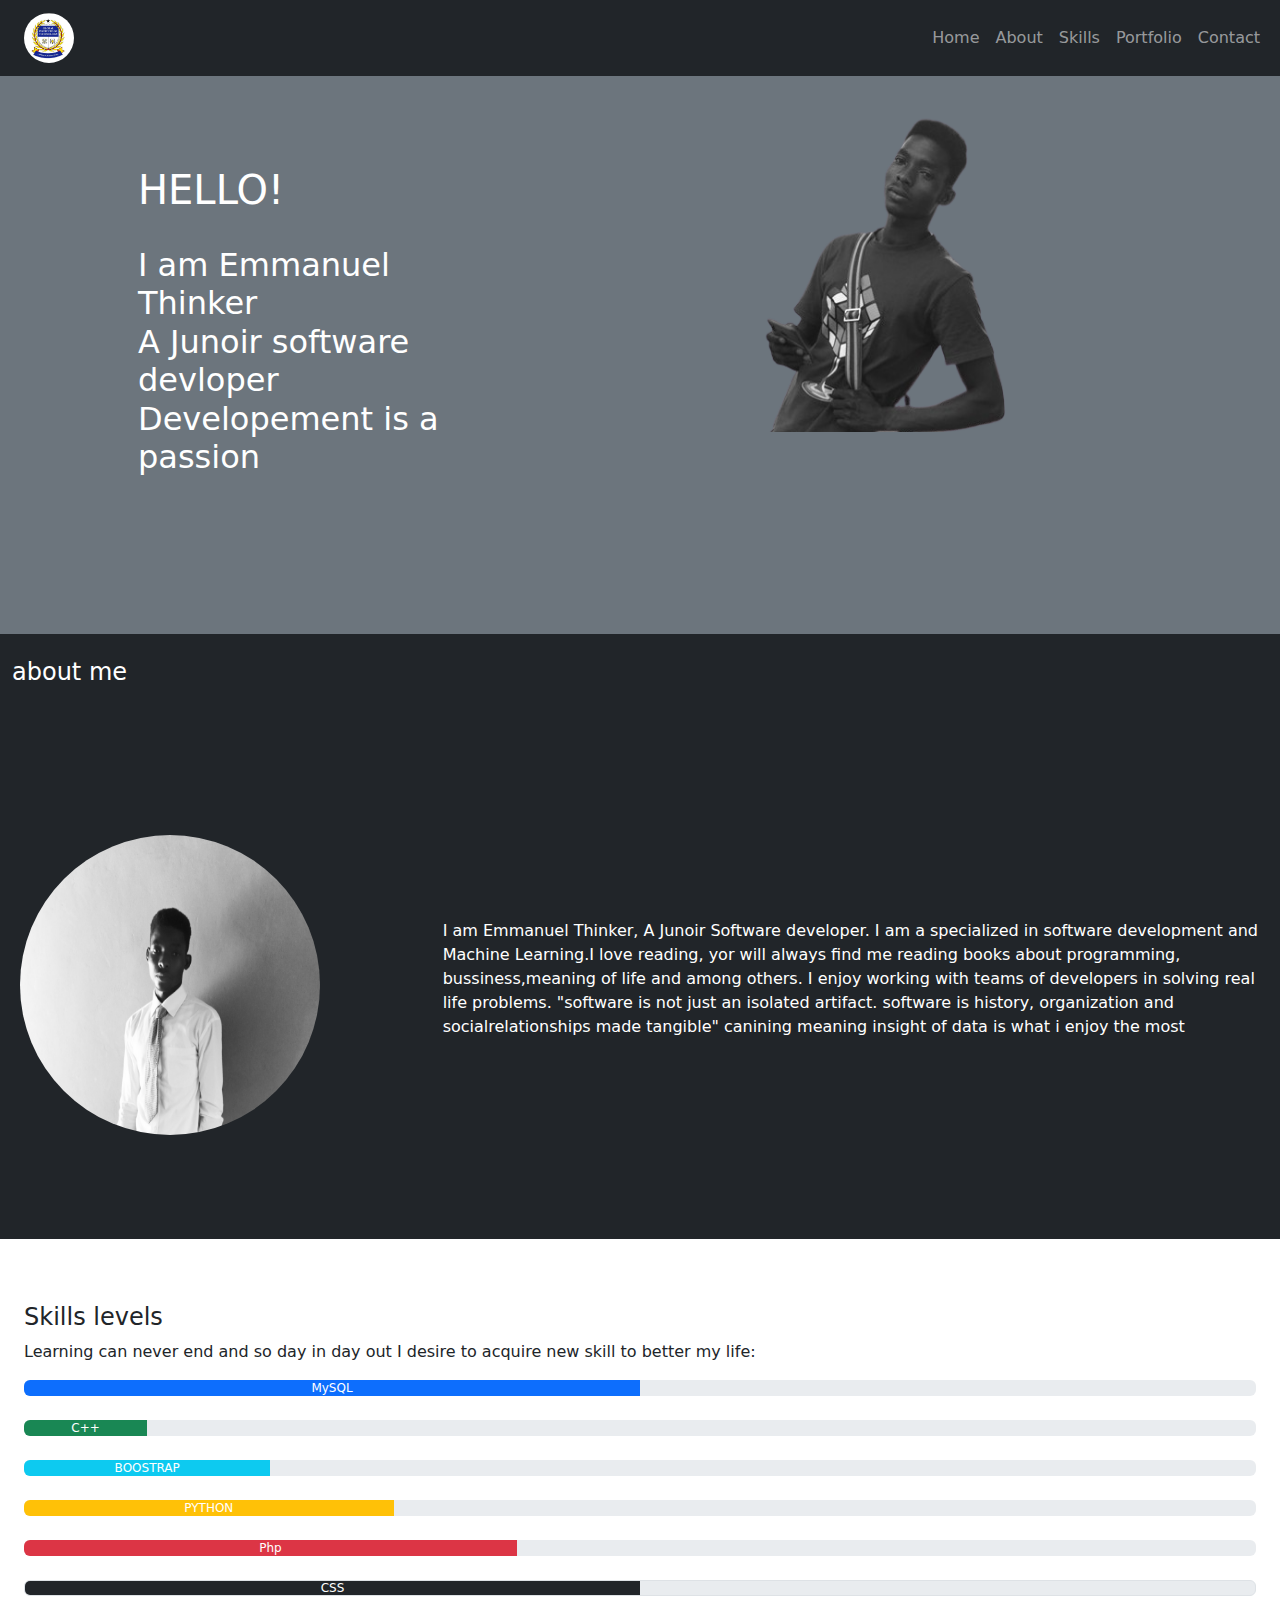
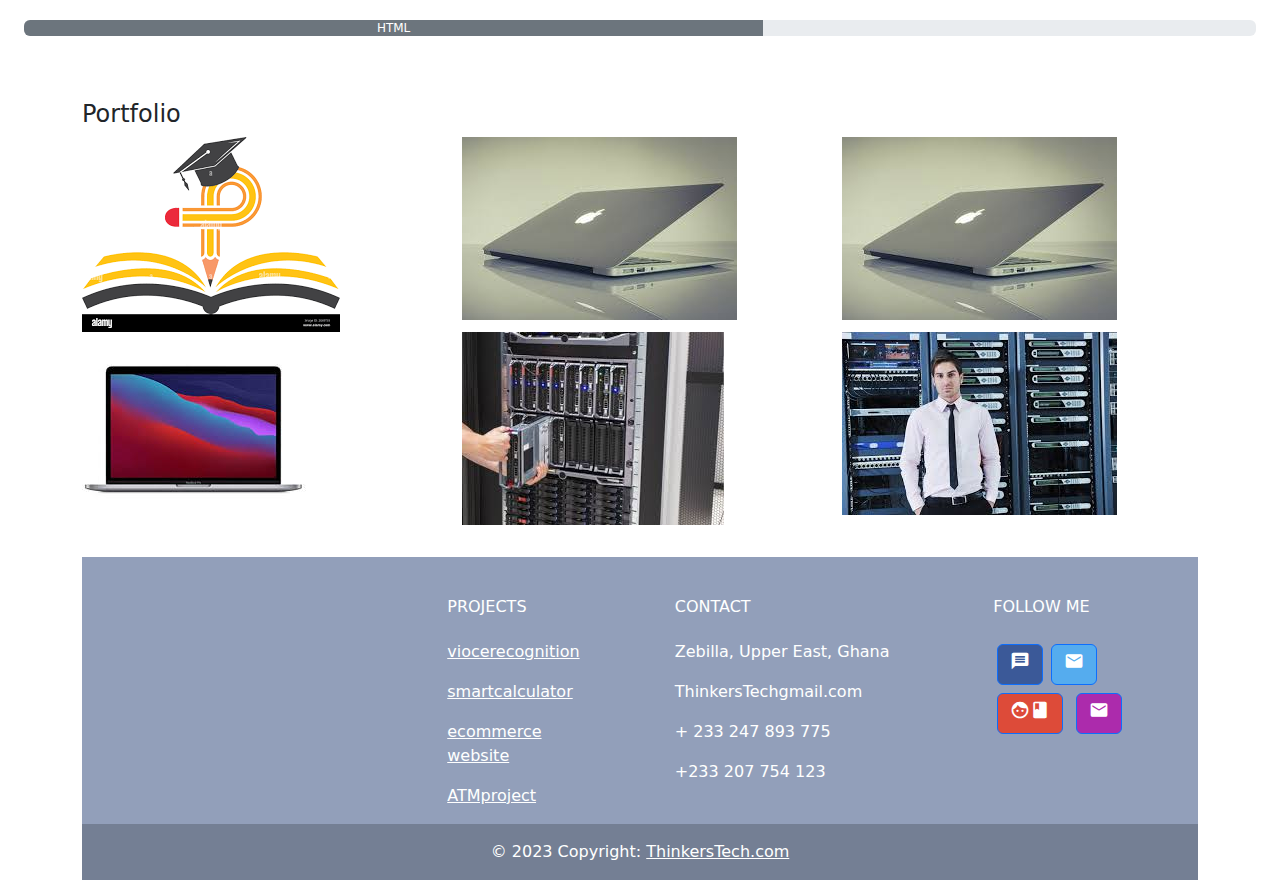
<file: index.html>
<!DOCTYPE html>
<html lang="en">
<head>
  <link href="https://cdn.jsdelivr.net/npm/bootstrap@5.3.0-alpha1/dist/css/bootstrap.min.css" rel="stylesheet" integrity="sha384-GLhlTQ8iRABdZLl6O3oVMWSktQOp6b7In1Zl3/Jr59b6EGGoI1aFkw7cmDA6j6gD" crossorigin="anonymous">
  <title>ThinkersTech.com</title>
  <meta charset="utf-8">
  <meta name="viewport" content="width=device-width, initial-scale=1">
  <link href="https://cdn.jsdelivr.net/npm/bootstrap@5.2.3/dist/css/bootstrap.min.css" rel="stylesheet">
  <script src="https://cdn.jsdelivr.net/npm/bootstrap@5.2.3/dist/js/bootstrap.bundle.min.js"></script>

  <link href="https://fonts.googleapis.com/icon?family=Material+Icons" rel="stylesheet">
</head>
</head>
<body>

<nav class="navbar navbar-expand-sm navbar-dark bg-dark fixed-top  ">
  
  <div class="container-fluid ">
    
    <a class="navbar-brand" href="javascript:void(0)">
      <div  class="container mt-0 float-start">
        <img src="images/IMG-20210312-WA0044.jpg" class="rounded-circle" width="50" height="50" alt="Cinque Terre"></div>
    </a>
    <button class="navbar-toggler" type="button" data-bs-toggle="collapse" data-bs-target="#mynavbar">
      <span class="navbar-toggler-icon"></span>
    </button>
    <div class="collapse navbar-collapse justify-content-end p-xl-0  " id="mynavbar" >
      <ul class="navbar-nav ">
        <li class="nav-item">
          <a class="nav-link" href="#home ">Home</a>
        </li>
        <li class="nav-item">
          <a class="nav-link" href="#about">About</a>
        </li>
        <li class="nav-item">
          <a class="nav-link" href="#skills">Skills</a>
        </li>
        <li class="nav-item">
          <a class="nav-link" href="#portfolio">Portfolio</a>
        </li>
        <li class="nav-item">
          <a class="nav-link" href="#contact">Contact</a>
        </li>
      </ul>
    </div>
  </div>
</nav>


<section class="mt-3">
<div class="row bg-secondary" id="home">
  
  <div class="col-6 text-white " style="padding:150px;">
    <h1>HELLO!</h1><br>
    <h2>I am Emmanuel Thinker <br>A Junoir software devloper <br> Developement is a passion</h2>
    
    </div>
    <div class="col-6">
      <div  class="container mt-3 float-start">
        <img src="images/IMG-20220328-WA0011-removebg-preview-removebg-preview.png"  width="400" height="400" alt="Cinque Terre"></div>
    </div>
</div>
</section>


<section class="mb-4">
  
  <div class="row bg-dark" id="about">
    <div class="text-white p-4"><h4>about me</h4></div>
    <div class="col-4">
      <div  class="container mt-3 float-start" style="padding:100px 20px;">
        <img src="images/IMG_20210307_114511_930~3.jpg" class="rounded-circle" width="300" height="300" alt="Cinque Terre"></div>
    </div>
    <div class="col-8 text-white" style="padding:200px 20px ;">I am Emmanuel Thinker,
     A Junoir Software developer.
      I am a specialized in software development and Machine Learning.I love reading, yor will always find me reading books about programming, bussiness,meaning of life and among others. I enjoy working with teams of developers in solving real life problems. "software is not just an isolated artifact. software is history, organization and socialrelationships made tangible" canining meaning insight of data is what i enjoy the most</div>
  </div>
</section>
 

<section class="mt-3">
  <div class="row container- p-4 " id="skills">
    
    <div class="container mt-3">
      <h4>Skills levels</h4>
      <p>Learning can never end and so day in day out I desire to acquire new skill to better my life:</p> 
      <!-- Blue -->
      <div class="progress">
        <div class="progress-bar" style="width:50%;">MySQL</div>
      </div><br>
    
      <!-- Green -->
      <div class="progress">
        <div class="progress-bar bg-success" style="width:10%">C++</div>
      </div><br>
    
      <!-- Turquoise -->
      <div class="progress">
        <div class="progress-bar bg-info" style="width:20%">BOOSTRAP</div>
      </div><br>
    
      <!-- Orange -->
      <div class="progress">
         <div class="progress-bar bg-warning" style="width:30%">PYTHON</div>
      </div><br>
    
      <!-- Red -->
      <div class="progress">
        <div class="progress-bar bg-danger" style="width:40%">Php</div>
      </div><br>
    
      <!-- White -->
      <div class="progress border">
        <div class="progress-bar bg-dark" style="width:50% ;">CSS</div>
      </div><br>
    
      <!-- Grey -->
      <div class="progress">
        <div class="progress-bar bg-secondary" style="width:60%">HTML</div>
      </div><br>
    </section>

    
  <section class="mt-3">
   <div  class=" container" id="portfolio">
    <h4>Portfolio</h4>
<di  class="row">
      <div class="col-sm-4"><a href="#"><img src="images\images.png"></a></div>
        
        <div class="col-sm-4"><a href="#"><img src="images\apple laptop.jpeg"></a></div>
       
        <div class="col-sm-4"><a href="#"><img src="images\apple laptop.jpeg"></a></div>
      

      
          
          <div class="col-sm-4"><a href="#"><img src="images\apple laptop 3.jpeg"></a></div>
          
          <div class="col-sm-4"><a href="#"><img src="images\images.jpeg"></a></div>
          
          <div class="col-sm-4"><a href="#"><img src="images\images (1).jpeg"></a></div>
         
          </div>
    </div>
  </section>
   
<section>
 
<!-- Remove the container if you want to extend the Footer to full width. -->
<div class="container " id="contact">
  <!-- Footer -->
  <footer
          class="text-center text-lg-start text-white"
          style="background-color: #929fba"
          >
    <!-- Grid container -->
    <div class="container p-4 pb-0">
      <!-- Section: Links -->
      <section class="">
        <!--Grid row-->
        <div class="row">
          <!-- Grid column -->
          <div class="col-md-3 col-lg-3 col-xl-3 mx-auto mt-3">
            
            
          </div>
          <!-- Grid column -->

          <hr class="w-100 clearfix d-md-none" />

          <!-- Grid column -->
          <div class="col-md-2 col-lg-2 col-xl-2 mx-auto mt-3">
            <h6 class="text-uppercase mb-4 font-weight-bold">projects</h6>
            <p>
              <a class="text-white">viocerecognition</a>
            </p>
            <p>
              <a class="text-white">smartcalculator</a>
            </p>
            <p>
              <a class="text-white">ecommerce website</a>
            </p>
            <p>
              <a class="text-white">ATMproject</a>
            </p>
          </div>
          <!-- Grid column -->

          <hr class="w-100 clearfix d-md-none" />

          <!-- Grid column -->
          <hr class="w-100 clearfix d-md-none" />

          <!-- Grid column -->
          <div class="col-md-4 col-lg-3 col-xl-3 mx-auto mt-3">
            <h6 class="text-uppercase mb-4 font-weight-bold">Contact</h6>
            <p><i class="fas fa-home mr-3"></i> Zebilla, Upper East, Ghana</p>
            <p><i class="fas fa-envelope mr-3"></i> ThinkersTechgmail.com</p>
            <p><i class="fas fa-phone mr-3"></i> + 233 247 893 775</p>
            <p><i class="fas fa-print mr-3"></i> +233 207 754 123</p>
          </div>
          <!-- Grid column -->

          <!-- Grid column -->
          <div class="col-md-3 col-lg-2 col-xl-2 mx-auto mt-3">
            <h6 class="text-uppercase mb-4 font-weight-bold">Follow me</h6>

            <!-- Facebook -->
            <a
               class="btn btn-primary btn-floating m-1"
               style="background-color: #3b5998"
               href="#!"
               role="button"
               ><i class="material-icons" style="font-size:20px">message</i>

            <!-- Twitter -->
            <a
               class="btn btn-primary btn-floating m-1"
               style="background-color: #55acee"
               href="#!"
               role="button"
               ><i class="material-icons" style="font-size:20px">email</i>

            <!-- Google -->
            <a
               class="btn btn-primary btn-floating m-1"
               style="background-color: #dd4b39"
               href="#!"
               role="button"
               > <i class="material-icons" style="font-size:20px">facebook</i>
              </a>

            <!-- Instagram -->
            <a
               class="btn btn-primary btn-floating m-1"
               style="background-color: #ac2bac"
               href="#!"
               role="button"
               ><i class="material-icons" style="font-size:20px">email</i></a>

           
            
            
          </div>
        </div>
        <!--Grid row-->
      </section>
      <!-- Section: Links -->
    </div>
    <!-- Grid container -->

    <!-- Copyright -->
    <div
         class="text-center p-3"
         style="background-color: rgba(0, 0, 0, 0.2)"
         >
      © 2023 Copyright:
      <a class="text-white" href="https://mdbootstrap.com/"
         >ThinkersTech.com</a>
    </div>
    <!-- Copyright -->
  </footer>
  <!-- Footer -->
</div>

</section>




</body>
</html>
</file>
